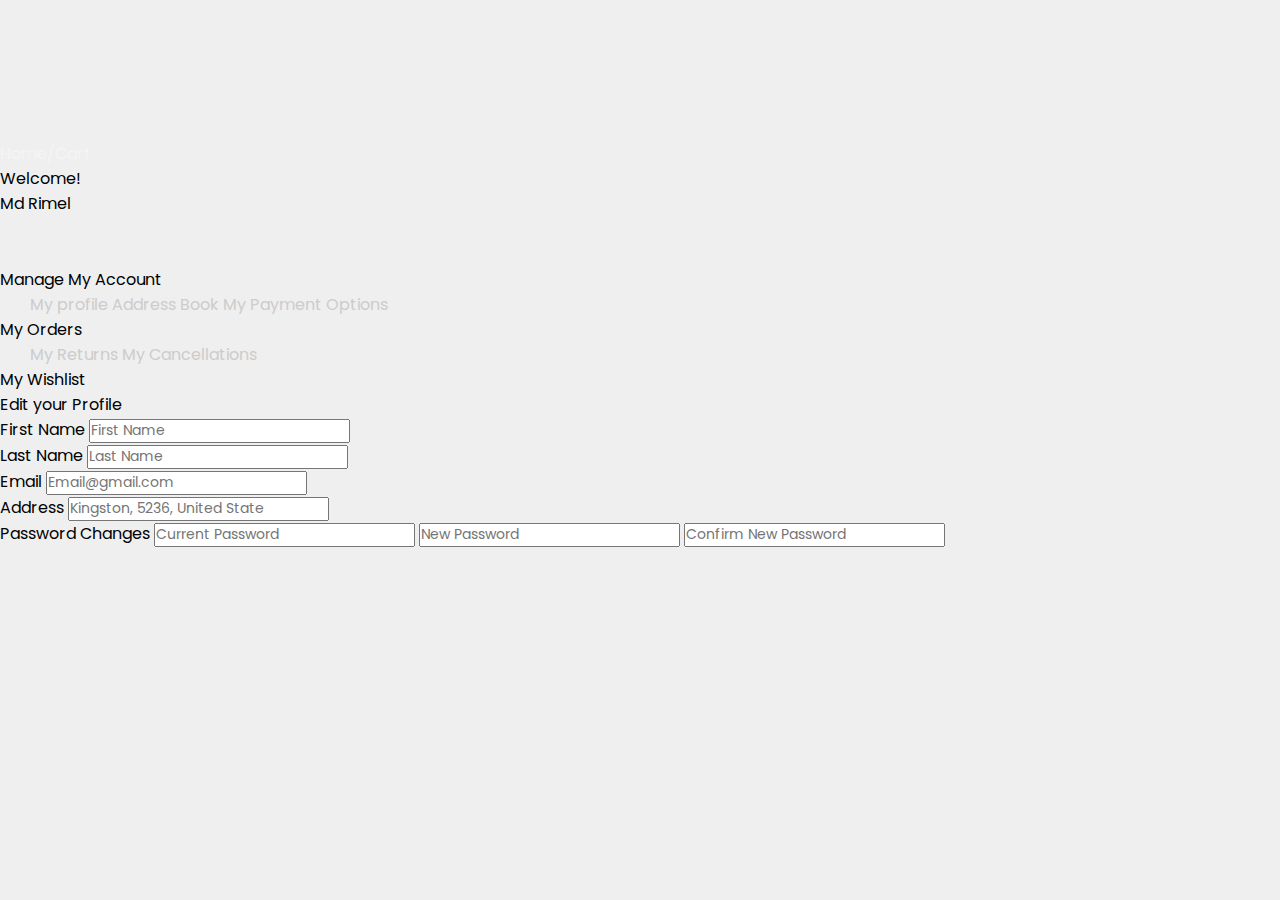
<file: cartEdit.html>
<!DOCTYPE html>
<html lang="en">

<head>
    <meta charset="UTF-8">
    <meta name="viewport" content="width=device-width, initial-scale=1.0">
    <title>Cart</title>
    <link rel="shortcut icon" href="./assets/images/logo/favicon.png" type="image/x-icon">
    <link href="https://cdn.jsdelivr.net/npm/bootstrap@5.3.2/dist/css/bootstrap.min.css" rel="stylesheet"
        integrity="sha384-T3c6CoIi6uLrA9TneNEoa7RxnatzjcDSCmG1MXxSR1GAsXEV/Dwwykc2MPK8M2HN" crossorigin="anonymous">
    <link href="https://fonts.googleapis.com/css2?family=Poppins:wght@300;400;500;600&display=swap" rel="stylesheet">
    <link rel="stylesheet" href="./assets/css/main.css">
</head>

<body>
    <!-- Navbar begining -->
    <header class="header-top  bg-dark fixed-top">
    </header>
    <!-- Navbar ending -->
    <!-- Content start -->
    <div class="container">
        <div class="cartTopSection d-flex justify-content-between">
            <div class="pathLinks m-4">
                <a href="./header.html" class="arrivingPage">Home</a><span><a href="./cart.html"
                        class="currentPage"><span class="pageSlash">/</span>Cart</a></span>
            </div>
            <div class="loginedUser d-flex gap-1">
                <p>Welcome!</p>
                <span class="loginedUserName">Md Rimel</span>
            </div>
        </div>
        <div class="row d-flex ">
            <div class="controlSection col-xl-4 col-md-12 col-sm-12 mx-sm-auto mx-md-auto">
                <div class="controlledSectionCart m-4 ">
                    <div class="manageAccount d-flex flex-column ">
                        <p class="labelForControlled">Manage My Account</p>
                        <div class="linksForControlled">
                            <a href="#" class="linksControlled managedAccountLinks">My profile</a>
                            <a href="#" class="linksControlled managedAccountLinks">Address Book</a>
                            <a href="#" class="linksControlled managedAccountLinks">My Payment Options</a>
                        </div>
                    </div>
                    <div class="myOrders d-flex flex-column  my-4">
                        <p class="labelForControlled">My Orders</p>
                        <div class="linksForControlled">
                            <a href="#" class="linksControlled myOrdersLinks">My Returns</a>
                            <a href="#" class="linksControlled myOrdersLinks">My Cancellations</a>
                        </div>
                    </div>
                    <div class="myWishList">
                        <p class="labelForControlled">My Wishlist</p>
                    </div>
                </div>
            </div>
            <div class="col-xl-8 col-md-12 col-sm-10 mx-sm-auto mt-5 mx-auto mb-5">
                <div class="editingInput">
                    <div class="editingTitle">
                        <p class="text-danger">Edit your Profile</p>
                    </div>
                    <div class="firstAndLastname d-flex  gap-5 my-4">
                        <div class="firstNameInput d-flex flex-column">
                            <label for="firstName">First Name</label>
                            <input type="text" class="labelForInput inputCart" id="firstName" placeholder="First Name">
                        </div>
                        <div class="lastNameInput d-flex flex-column">
                            <label for="lastName">Last Name</label>
                            <input type="text" class="labelForInput inputCart" id="lastName" placeholder="Last Name">
                        </div>


                    </div>
                    <div class="emailAndAdress d-flex  gap-5">
                        <div class="emailInput d-flex flex-column">
                            <label for="email">Email</label>
                            <input type="text" class="labelForInput inputCart" id="email" placeholder="Email@gmail.com">
                        </div>
                        <div class="addressInput d-flex flex-column">
                            <label for="address">Address</label>
                            <input type="text" class="labelForInput inputCart" id="adrress"
                                placeholder="Kingston, 5236, United State">
                        </div>
                    </div>
                    <div class="passwordChanges d-flex flex-column gap-3 my-3">
                        <label for="currentPassword">Password Changes</label>
                        <input type="text" placeholder="Current Password"
                            class="labelForInput passwordInput currentPassword" id="currentPassword">
                        <input type="text" placeholder="New Password" class="labelForInput passwordInput  newPassword">
                        <input type="text" placeholder="Confirm New Password"
                            class="labelForInput passwordInput  confirmPassword">
                    </div>
                </div>
            </div>
        </div>


    </div>
    <!-- Content end -->

    <!-- Footer start -->
    <footer class="footerContainer bg-dark py-5">
    </footer>
    <!-- Footer end -->
    <script type="module" src="./assets/js/main.js"></script>
</body>

</html>
</file>
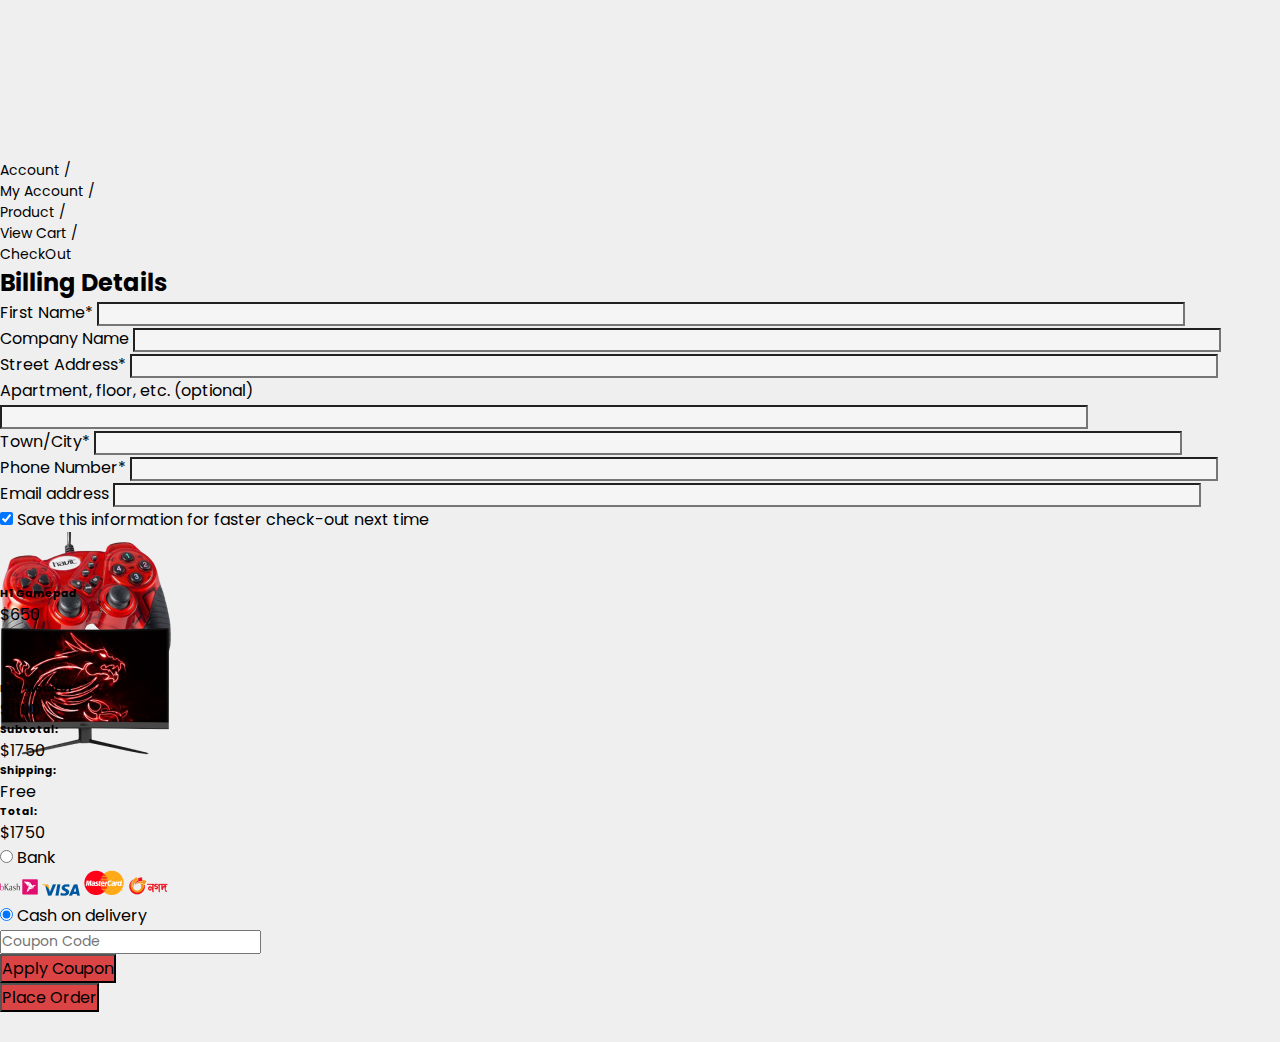
<file: checkOut.html>
<!doctype html>
<html lang="en">
<!-- test -->

<head>
    <meta charset="utf-8">
    <meta name="viewport" content="width=device-width, initial-scale=1">
    <title>Exclusive</title>
    <link rel="shortcut icon" href="./assets/images/logo/favicon.png" type="image/x-icon">
    <link href="https://cdn.jsdelivr.net/npm/bootstrap@5.3.2/dist/css/bootstrap.min.css" rel="stylesheet"
        integrity="sha384-T3c6CoIi6uLrA9TneNEoa7RxnatzjcDSCmG1MXxSR1GAsXEV/Dwwykc2MPK8M2HN" crossorigin="anonymous">
    <link href="https://fonts.googleapis.com/css2?family=Poppins:wght@300;400;500;600&display=swap" rel="stylesheet">
    <link rel="stylesheet" href="./assets/css/main.css">
</head>

<body>
    <header class="header-top  bg-dark fixed-top">
        <!-- content forom navbar.js -->
    </header>
    <section id="hero-section" class="position-relative">
        <section class="ProductsSection container m-top-10">
            <div class="d-flex">
                <p class="text-secondary me-1 fs-14">Account /</p>
                <p class="text-secondary me-1 fs-14">My Account /</p>
                <p class="text-secondary me-1 fs-14">Product /</p>
                <p class="text-secondary me-1 fs-14 arrivingPage">View Cart /</p>
                <p class="text-dark me-1 fs-14 currentPage">CheckOut</p>
            </div>
            <h2 class="my-3">Billing Details</h2>
            <div class="row my-5">
                <div class="col-xl-6 col-md-6 col-sm-12">
                    <div class="mb-3">
                        <label for="exampleFormControlInput1" class="text-secondary form-label">First Name<span
                                class="text-danger">*</span></label>
                        <input type="text" class="form-control w-full width-75 bg-solid-secondary"
                            id="exampleFormControlInput1">
                    </div>
                    <div class="mb-3">
                        <label for="exampleFormControlInput1" class="text-secondary form-label">Company Name</label>
                        <input type="text" class="form-control w-full bg-solid-secondary" id="exampleFormControlInput1">
                    </div>
                    <div class="mb-3">
                        <label for="exampleFormControlInput1" class="text-secondary form-label">Street Address<span
                                class="text-danger">*</span></label>
                        <input type="text" class="form-control w-full bg-solid-secondary" id="exampleFormControlInput1">
                    </div>
                    <div class="mb-3">
                        <label for="exampleFormControlInput1" class="text-secondary form-label">Apartment, floor, etc.
                            (optional)</label>
                        <input type="text" class="form-control w-full bg-solid-secondary" id="exampleFormControlInput1">
                    </div>
                    <div class="mb-3">
                        <label for="exampleFormControlInput1" class="text-secondary form-label">Town/City<span
                                class="text-danger">*</span></label>
                        <input type="text" class="form-control w-full bg-solid-secondary" id="exampleFormControlInput1">
                    </div>
                    <div class="mb-3">
                        <label for="exampleFormControlInput1" class="text-secondary form-label">Phone Number<span
                                class="text-danger">*</span></label>
                        <input type="number" class="form-control w-full bg-solid-secondary"
                            id="exampleFormControlInput1">
                    </div>
                    <div class="mb-3">
                        <label for="exampleFormControlInput1" class="text-secondary form-label">Email address</label>
                        <input type="email" class="form-control w-full bg-solid-secondary"
                            id="exampleFormControlInput1">
                    </div>
                    <div class="form-check form-check-inline">
                        <input class="form-check-input" checked type="checkbox" id="inlineCheckbox1" value="option1">
                        <label class="form-check-label" for="inlineCheckbox1">Save this information for faster check-out
                            next time</label>
                    </div>
                </div>
                <div class="col-xl-5 col-md-6 col-sm-12 mtop-5">
                    <div class="p-end">
                        <div class="d-flex ">
                            <div class="box-btn-l">
                                <img class=" img-fluid" src="./assets/images/products/joystick.png" alt="" srcset="">
                            </div>
                            <div class="d-flex justify-content-between w-100 ms-3">
                                <h6>H1 Gamepad</h6>
                                <span>$650</span>
                            </div>
                        </div>
                        <div class="d-flex my-2">
                            <div class="box-btn-l">
                                <img class=" img-fluid" src="./assets/images/products/tv.png" alt="" srcset="">
                            </div>
                            <div class="d-flex justify-content-between w-100 ms-3">
                                <h6>LCD Monitor</h6>
                                <span>$1100</span>
                            </div>
                        </div>
                        <div class="d-flex justify-content-between w-100 border-bottom my-3">
                            <h6>Subtotal:</h6>
                            <span>$1750</span>
                        </div>
                        <div class="d-flex justify-content-between w-100 border-bottom my-3">
                            <h6>Shipping:</h6>
                            <span>Free</span>
                        </div>
                        <div class="d-flex justify-content-between w-100">
                            <h6>Total:</h6>
                            <span>$1750</span>
                        </div>
                        <div class="my-3">
                            <div class="d-flex justify-content-between">
                                <div class="form-check">
                                    <input class="form-check-input bg-image " type="radio" name="flexRadioDefault"
                                        id="flexRadioDefault1">
                                    <label class="form-check-label" for="flexRadioDefault1">
                                        Bank
                                    </label>
                                </div>
                                <div class="payment-methods">
                                    <img src="./assets/images/logo/bkash.png" alt="">
                                    <img src="./assets/images/logo/visa.png" alt="">
                                    <img src="./assets/images/logo/mastercard.png" alt="">
                                    <img src="./assets/images/logo/nagad.png" alt="">
                                </div>
                            </div>
                            <div class="form-check my-4">
                                <input class="form-check-input bg-image " type="radio" name="flexRadioDefault"
                                    id="flexRadioDefault2" checked>
                                <label class="form-check-label" for="flexRadioDefault2">
                                    Cash on delivery
                                </label>
                            </div>
                        </div>

                    </div>
                    <div class="d-flex justify-content-between">
                        <div class="input-group input-group-lg w-50 ">
                            <input type="text" class="form-control input-coupon" placeholder="Coupon Code"
                                aria-describedby="inputGroup-sizing-lg">
                        </div>
                        <button type="button" class="btn bg-light-orange btn-lg text-white fs-16 me-3">Apply
                            Coupon</button>
                    </div>
                    <button type="button" class="btn bg-light-orange btn-lg text-white fs-16 mt-4 ">Place Order</button>
                </div>
            </div>
            </div>

        </section>
        <div class="card position-absolute loader-card rounded d-none">

        </div>
    </section>
    <footer class="footerContainer bg-dark ">


    </footer>

    <!-- Footer end -->
    <script src="https://cdn.jsdelivr.net/npm/bootstrap@5.3.2/dist/js/bootstrap.bundle.min.js"
        integrity="sha384-C6RzsynM9kWDrMNeT87bh95OGNyZPhcTNXj1NW7RuBCsyN/o0jlpcV8Qyq46cDfL"
        crossorigin="anonymous"></script>
    <script type="module" src="./assets/js/main.js"></script>


</body>

</html>
</file>
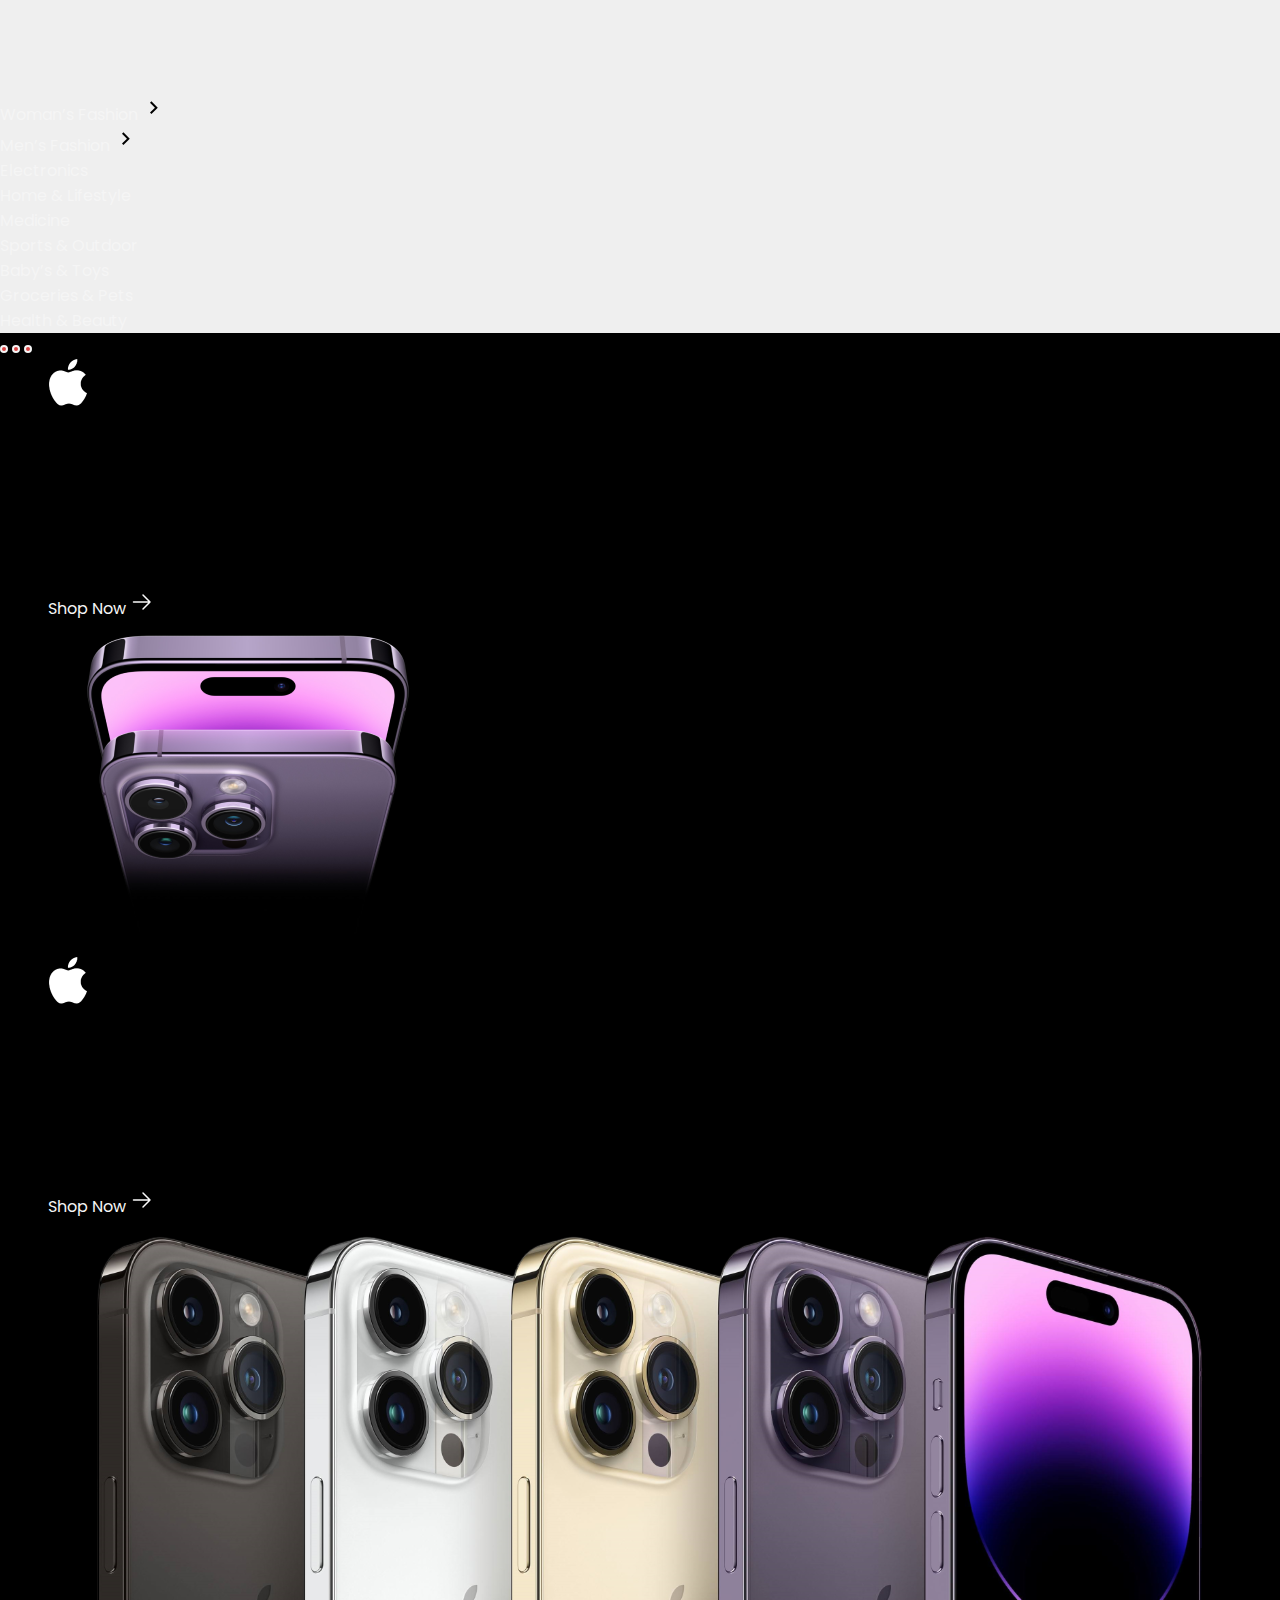
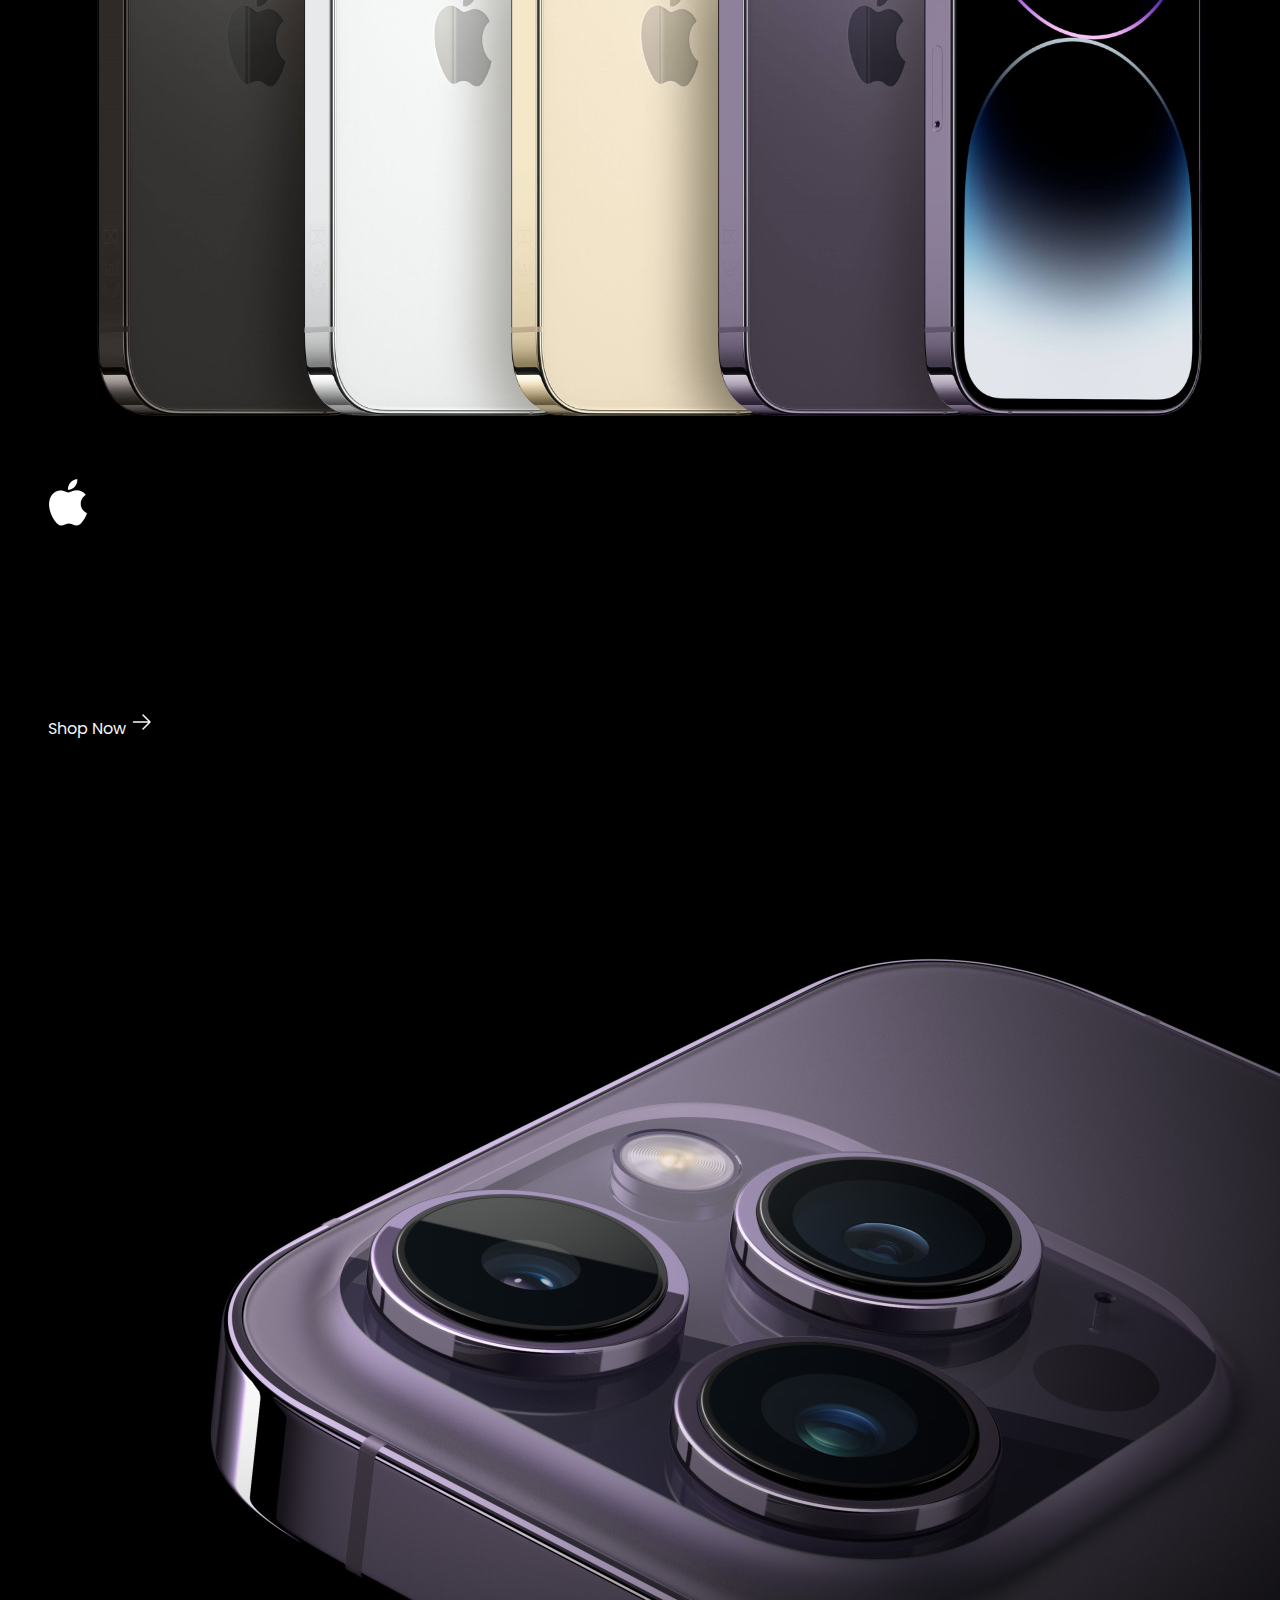
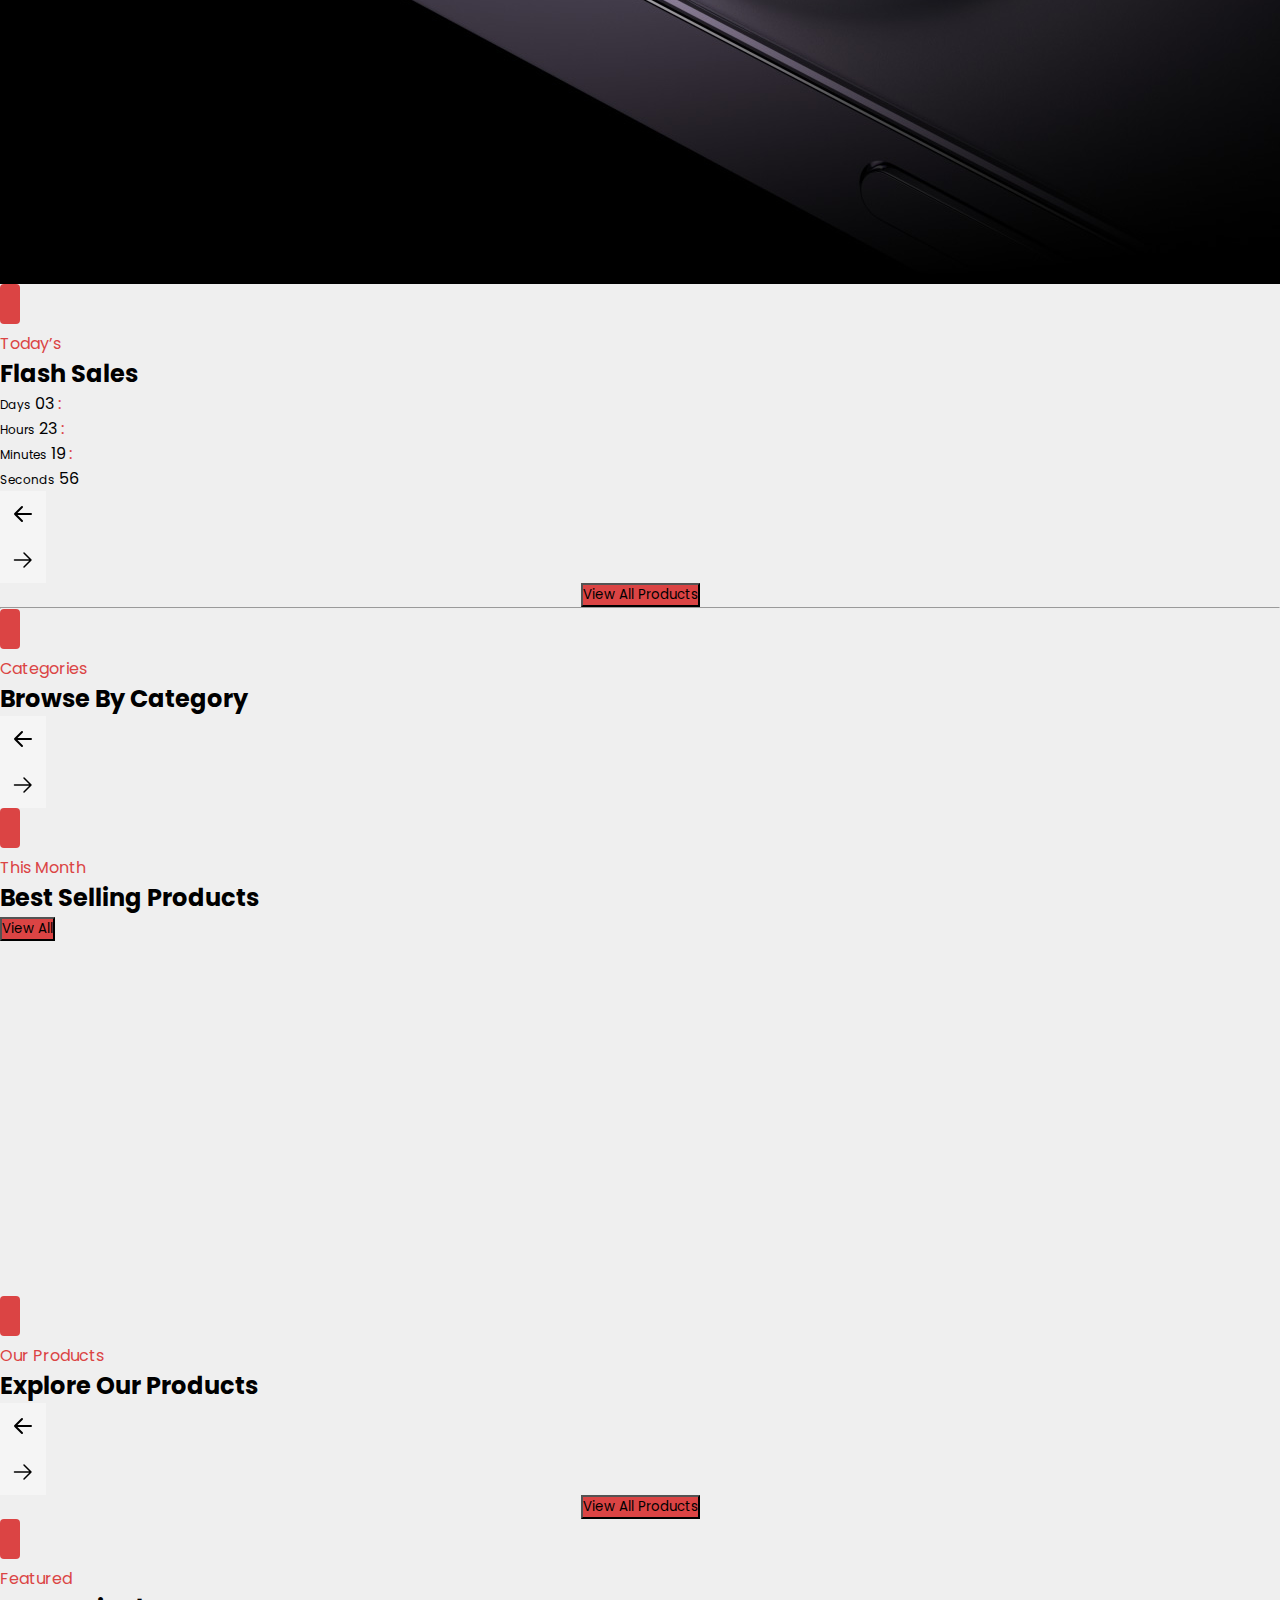
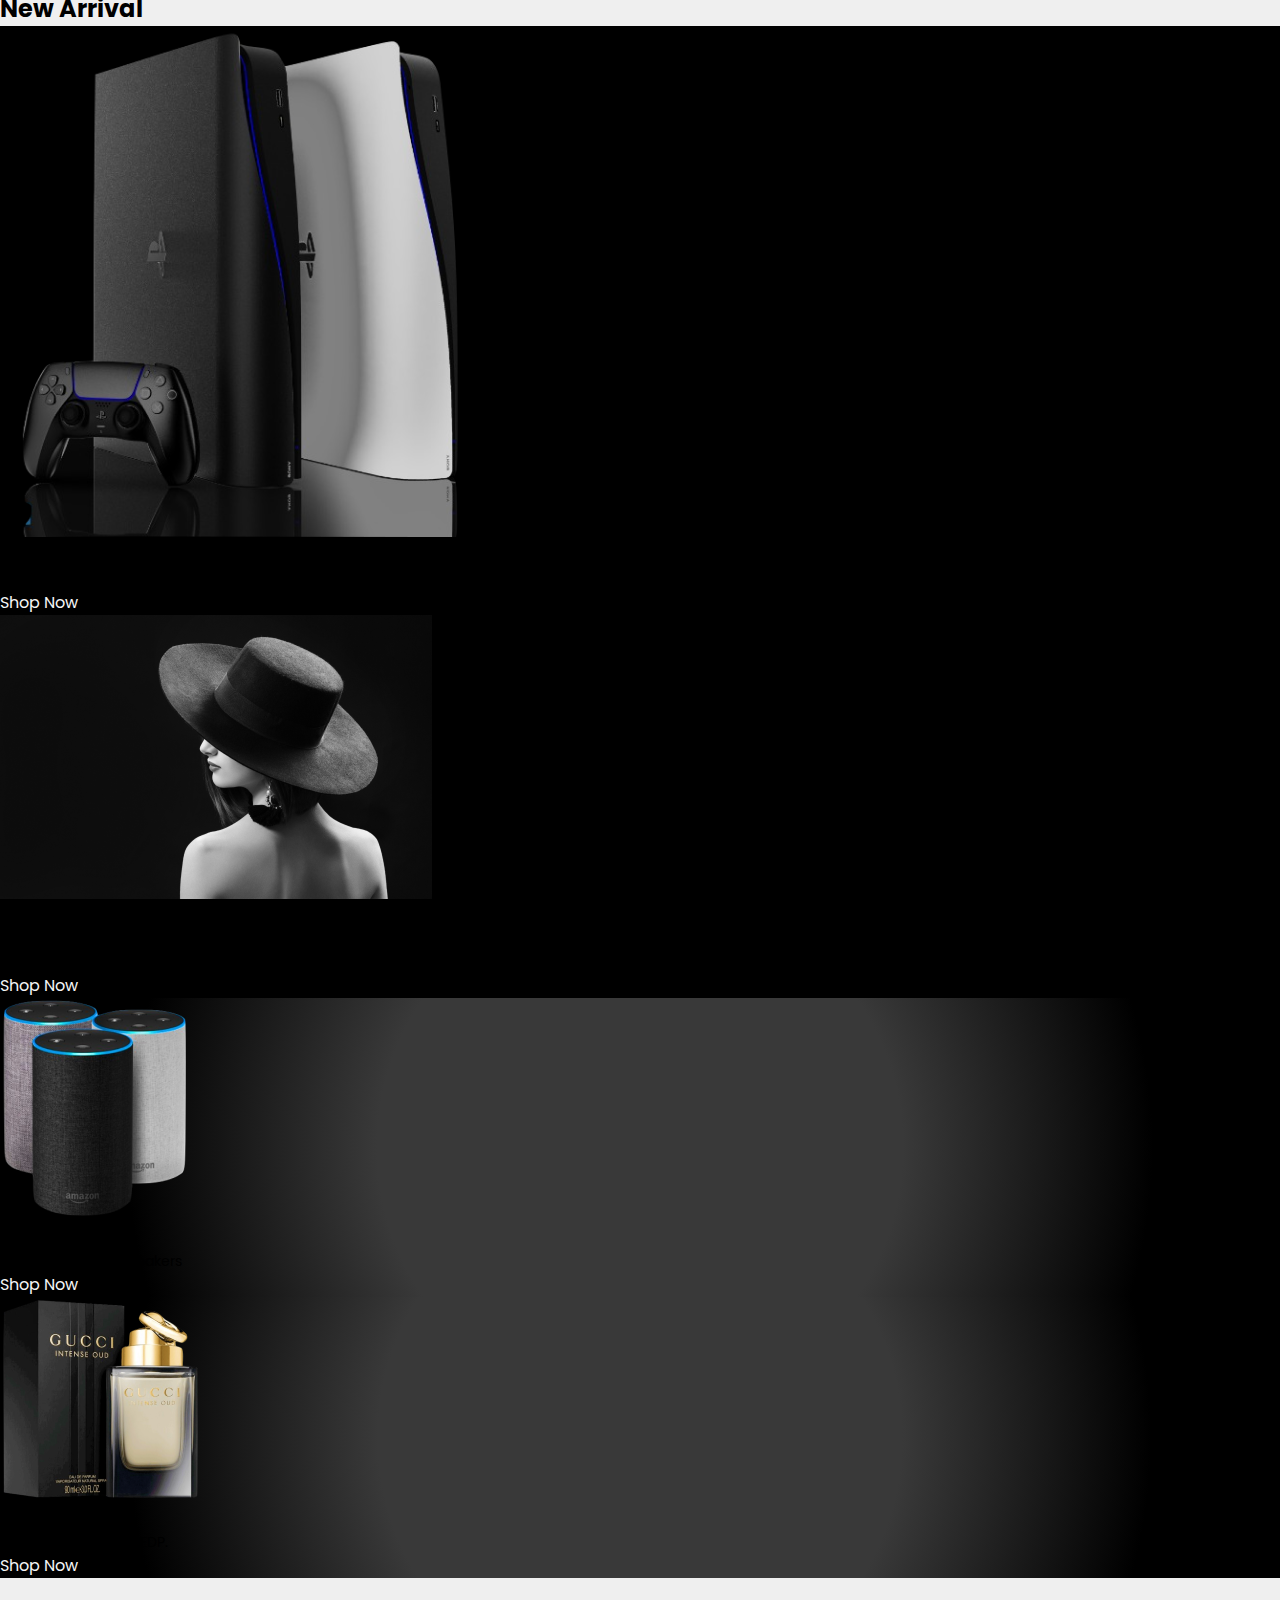
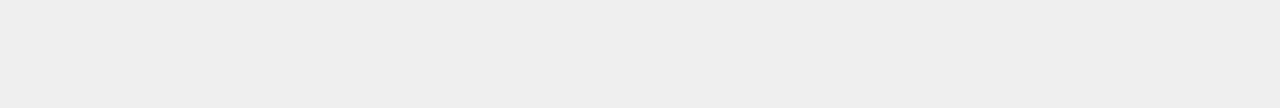
<file: header.html>
<!doctype html>
<html lang="en">
<!-- test2 -->

<head>
    <meta charset="utf-8">
    <meta name="viewport" content="width=device-width, initial-scale=1">
    <title>Exclusive</title>
    <link rel="shortcut icon" href="./assets/images/logo/favicon.png" type="image/x-icon">
    <link href="https://cdn.jsdelivr.net/npm/bootstrap@5.3.2/dist/css/bootstrap.min.css" rel="stylesheet"
        integrity="sha384-T3c6CoIi6uLrA9TneNEoa7RxnatzjcDSCmG1MXxSR1GAsXEV/Dwwykc2MPK8M2HN" crossorigin="anonymous">
    <link href="https://fonts.googleapis.com/css2?family=Poppins:wght@300;400;500;600&display=swap" rel="stylesheet">
    <link rel="stylesheet" href="https://cdnjs.cloudflare.com/ajax/libs/font-awesome/6.5.0/css/all.min.css">
    <link rel="stylesheet" href="./assets/css/main.css">
</head>

<body>

    <header class="header-top  bg-dark fixed-top">

    </header>

    <!-- main -->
    <section class="position-relative">
        <main class="main-container">
            <div class="container">
                <div class="row">
                    <!-- left main col -->
                    <div class=" col-sm-12 col-md-12 col-lg-3 border-end ">
                        <!-- left list -->
                        <ul class="list-group left-navbar">
                            <li class="list-group-item border-0 ">
                                <a class="d-flex justify-content-between link-underline-light text-dark"
                                    href="#">Woman’s
                                    Fashion
                                    <img class="left-navbar-icons" src="assets/images/svg/arrowRight.svg" alt="">
                                </a>
                            </li>
                            <li class="list-group-item border-0 ">
                                <a class="d-flex justify-content-between link-underline-light text-dark" href="#">Men’s
                                    Fashion
                                    <img class="left-navbar-icons" src="assets/images/svg/arrowRight.svg" alt="">
                                </a>
                            </li>
                            <li class="list-group-item border-0 ">
                                <a class="link-underline-light text-dark" href="#">Electronics

                                </a>
                            </li>
                            <li class="list-group-item border-0 ">
                                <a class="link-underline-light text-dark" href="#">Home & Lifestyle

                                </a>
                            </li>
                            <li class="list-group-item border-0 ">
                                <a class="link-underline-light text-dark" href="#">Medicine

                                </a>
                            </li>
                            <li class="list-group-item border-0 ">
                                <a class="link-underline-light text-dark" href="#">Sports & Outdoor

                                </a>
                            </li>
                            <li class="list-group-item border-0 ">
                                <a class="link-underline-light text-dark" href="#">Baby’s & Toys

                                </a>
                            </li>
                            <li class="list-group-item border-0 ">
                                <a class="link-underline-light text-dark" href="#">Groceries & Pets

                                </a>
                            </li>
                            <li class="list-group-item border-0 ">
                                <a class="link-underline-light text-dark" href="#">Health & Beauty

                                </a>
                            </li>
                        </ul>
                    </div>
                    <!-- right-col -->
                    <div class="mt-3 col-sm-12 col-md-12 col-lg-9 bgBlack">
                        <div id="carouselIndicators" class="carousel slide " data-bs-ride="carousel">
                            <!-- carousel indicators -->
                            <div class="carousel-indicators home-carousel-indicators">
                                <button class="icon-carousel bg-light-orange " type="button"
                                    data-bs-target="#carouselIndicators" data-bs-slide-to="0" aria-current="true"
                                    aria-label="Slide 1">
                                </button>
                                <button class="icon-carousel bg-light-orange " type="button"
                                    data-bs-target="#carouselIndicators" data-bs-slide-to="1" aria-label="Slide 2">
                                </button>
                                <button type="button" data-bs-target="#carouselIndicators" data-bs-slide-to="2"
                                    aria-label="Slide 3" class="active bg-light-orange icon-carousel"></button>
                            </div>
                            <!-- carousel content -->

                            <div class="carousel-inner">
                                <!-- slide 1 -->
                                <div class="carousel-item active">
                                    <div class="row">
                                        <div class="col-6   text-white d-flex flex-column  ">
                                            <div class="m-left-2 mt-5 carousel-content d-flex align-items-center">
                                                <img src="assets/images/logo/Apple_logo 1.png" alt="img" class="">
                                                <span class="ms-4 ">iPhone 14 Series</span>
                                            </div>
                                            <h1 class="m-left-2 carousel-text ">Up to 10% <br> off Voucher</h1>
                                            <span class="m-left-2 mt-3  carousel-link d-flex">
                                                <a class="link-underline-light text-white" href="singUp.html">Shop
                                                    Now</a>
                                                <img class="ms-1" src="assets/images/svg/icons arrow-carousel.svg"
                                                    alt="">
                                            </span>
                                        </div>
                                        <div class="col-6 mt-5"><img src="assets/images/products/slide-1.png"
                                                class="d-block w-100" alt="...">
                                        </div>
                                    </div>

                                </div>
                                <!-- slide 2 -->
                                <div class="carousel-item">
                                    <div class="row">
                                        <div class="col-6   text-white d-flex flex-column  ">
                                            <div class="m-left-2 mt-5 carousel-content d-flex align-items-center">
                                                <img src="assets/images/logo/Apple_logo 1.png" alt="img" class="">
                                                <span class=" ms-4">iPhone 14 Series</span>
                                            </div>
                                            <h1 class="m-left-2 carousel-text ">Up to 10% <br> off Voucher</h1>
                                            <span class="m-left-2 mt-3  carousel-link d-flex">
                                                <a class="link-underline-light text-white" href="singUp.html">Shop
                                                    Now</a>
                                                <img class="ms-1" src="assets/images/svg/icons arrow-carousel.svg"
                                                    alt="">
                                            </span>
                                        </div>
                                        <div class="col-6 mt-5"><img src="assets/images/products/slide2.png"
                                                class="d-block w-100" alt="...">
                                        </div>
                                    </div>

                                </div>
                                <!-- slide 3 -->
                                <div class="carousel-item">
                                    <div class="row">
                                        <div class="col-6   text-white d-flex flex-column  ">
                                            <div class="m-left-2 mt-5 carousel-content d-flex  align-items-center">
                                                <img src="assets/images/logo/Apple_logo 1.png" alt="img" class="">
                                                <span class="ms-4 ">iPhone 14 Series</span>
                                            </div>
                                            <h1 class="m-left-2 carousel-text ">Up to 10% <br> off Voucher</h1>
                                            <span class="m-left-2 mt-3  carousel-link d-flex">
                                                <a class="link-underline-light text-white" href="singUp.html">Shop
                                                    Now</a>
                                                <img class="ms-1" src="assets/images/svg/icons arrow-carousel.svg"
                                                    alt="">
                                            </span>
                                        </div>
                                        <div class="col-6 m-top-5"><img src="assets/images/products/slide-3.png"
                                                class="d-block w-100" alt="...">
                                        </div>
                                    </div>

                                </div>
                            </div>


                        </div>
                    </div>
                </div>
            </div>
        </main>
        <!-- section middle-top -->
        <section class="middle-section container mt-5">
            <div class="d-flex mb-3">
                <img src="assets/images/svg/Rectangle 18.svg" alt="">
                <p class="text-light-orange fw-bold mt-4 ms-3">Today’s</p>
            </div>
            <div class="d-flex">
                <h2 class="fs-1 me-1 f-size-sm">Flash Sales</h2>

                <!-- timer -->
                <div class="d-flex ms-5 div-timer-section">
                    <div class="d-flex flex-column">
                        <span class="fs-12 fw-semibold f-size-xsm">Days</span>
                        <span class=" d-flex align-items-center justify-content-center">
                            <span id="" class="days fs-2 fw-bolder f-size-sm">03</span>
                            <span class="text-light-orange fw-bold fs-3 mx-3 f-size-sm">:</span>
                        </span>
                    </div>
                    <div class="d-flex flex-column">
                        <span class="fs-12 fw-semibold f-size-xsm">Hours</span>
                        <span class=" d-flex align-items-center justify-content-center">
                            <span id="" class="hours fs-2 fw-bolder f-size-sm">23</span>
                            <span class="text-light-orange fw-bold fs-3 mx-3 f-size-sm">:</span>
                        </span>
                    </div>
                    <div class="d-flex flex-column">
                        <span class="fs-12 fw-semibold me-1 f-size-xsm">Minutes</span>
                        <span class=" d-flex align-items-center justify-content-center">
                            <span id="" class="minutes fs-2 fw-bolder f-size-sm">19</span>
                            <span class="text-light-orange fw-bold fs-3 mx-3 f-size-sm">:</span>
                        </span>
                    </div>
                    <div class="d-flex flex-column ">

                        <span class="fs-12 fw-semibold f-size-xsm">Seconds</span>
                        <span id="" class="seconds fs-2 fw-bolder f-size-sm">56</span>

                    </div>
                </div>
                <div class="middleSec-icons d-md-none d-sm-none d-xl-flex ms-auto">
                    <div id="leftBtnArrow" class="rounded-circle crusor-p bg-solid-secondary d-flex-container">
                        <img src="assets/images/svg/icons_arrow-left.svg" alt="">
                    </div>
                    <div id="rightBtnArrow" class="rounded-circle crusor-p bg-solid-secondary d-flex-container ms-2">
                        <img src="assets/images/svg/icons arrow-right.svg" alt="">
                    </div>
                </div>
            </div>
        </section>
        <!-- section middle-products -->
        <section id="middleSection-products"
            class="products-section d-flex   mt-5 crusor-p container-lg flex-wrap flex-sm-wrap flex-md-wrap flex-xl-nowrap">
            <!-- products from js -->
        </section>
        <div class=" d-flex-container my-5">
            <button class="btn bg-light-orange text-white px-5" type="button">View All Products</button>
        </div>
        <hr class="container">
        <section class="categories container mt-5 ">
            <div class=" d-flex mb-3">
                <img src="assets/images/svg/Rectangle 18.svg" alt="">
                <p class="text-light-orange fw-bold mt-4 ms-3">Categories</p>
            </div>
            <div class="d-flex">

                <h2 class="fs-1 me-1 f-size-sm">Browse By Category</h2>
                <div class="middleSec-icons d-md-none d-sm-none d-xl-flex ms-auto">
                    <div class="rounded-circle crusor-p bg-solid-secondary d-flex-container">
                        <img src="assets/images/svg/icons_arrow-left.svg" alt="">
                    </div>
                    <div class="rounded-circle crusor-p bg-solid-secondary d-flex-container ms-2">
                        <img src="assets/images/svg/icons arrow-right.svg" alt="">
                    </div>
                </div>
            </div>
            <div
                class="category d-flex justify-content-md-around justify-content-lg-between justify-content-between crusor-p row">

                <!-- category boxes from displayProduct JS -->
            </div>
        </section>
        <section class="bestProductsSection container mt-5">
            <div class="d-flex mb-3">
                <img src="assets/images/svg/Rectangle 18.svg" alt="">
                <p class="text-light-orange fw-bold mt-4 ms-3">This Month</p>
            </div>
            <div class="d-flex justify-content-between">
                <h2 class="fs-1 me-1 f-size-sm">Best Selling Products</h2>
                <div class="">
                    <button class="btn btn-sm bg-light-orange text-white px-4 py-2" type="button">View All</button>
                </div>
            </div>
        </section>
        <section id="bestProducts"
            class="products-section d-flex   mt-5 crusor-p container-lg flex-wrap flex-sm-wrap flex-md-wrap flex-xl-nowrap">
            <!-- products from js -->
        </section>

        <!-- poster section -->
        <section class="container poster ">
            <div class=" overflow-x-auto overflow-x-hidden inner-poster my-5">
                <!-- poster section  codes JS -->

            </div>

            </div>

        </section>
        <section class="exploreProductsSection container mt-5">
            <div class="d-flex mb-3">
                <img src="assets/images/svg/Rectangle 18.svg" alt="">
                <p class="text-light-orange fw-bold mt-4 ms-3">Our Products</p>
            </div>
            <div class="d-flex justify-content-between">
                <h2 class="fs-1 me-1 f-size-sm">Explore Our Products</h2>
                <div class="middleSec-icons d-md-none d-sm-none d-xl-flex ms-auto">
                    <div class="rounded-circle crusor-p bg-solid-secondary d-flex-container">
                        <img src="assets/images/svg/icons_arrow-left.svg" alt="">
                    </div>
                    <div class="rounded-circle crusor-p bg-solid-secondary d-flex-container ms-2">
                        <img src="assets/images/svg/icons arrow-right.svg" alt="">
                    </div>
                </div>
            </div>
        </section>
        <section id="exploreProductsSec"
            class="products-section d-flex   mt-5 crusor-p container-lg flex-wrap flex-sm-wrap flex-md-wrap flex-xl-wrap">
            <!-- products from js -->
        </section>
        <div class=" d-flex-container my-4">
            <button class="btn bg-light-orange text-white px-4" type="button">View All Products</button>
        </div>
        <section class="exploreProductsSection container mt-5">
            <div class="d-flex mb-3">
                <img src="assets/images/svg/Rectangle 18.svg" alt="">
                <p class="text-light-orange fw-bold mt-4 ms-3">Featured</p>
            </div>
            <div class="d-flex">
                <h2 class="fs-2 me-1 f-size-sm fw-bold">New Arrival</h2>
            </div>
        </section>
        <section class="newArrival  container">
            <div class="row ">
                <div class="col-lg-6 bgBlack position-relative me-3 mt-1">
                    <img class="img-fluid mt-4" src="./assets/images/products/ps5-playstation.png" alt="">
                    <div class="text-block position-absolute text-white">
                        <h4>PlayStation 5</h4>
                        <p class="fs-14">Black and White version of the PS5 coming out on sale.</p>
                        <a href="singUp.html" class="text-white">Shop Now</a>
                    </div>
                </div>

                <div class="col-lg-5 p-0 mt-1">
                    <div class="bgBlack position-relative"><img class="img-fluid w-100 ms-2"
                            src="./assets/images/products/attractive-woman-wearing-hat.png" alt="">
                        <div class="text-block-right position-absolute text-white">
                            <h4>Women’s Collections</h4>
                            <p class="fs-14">Featured woman collections that <br> give you another vibe.</p>
                            <a href="" class="text-white">Shop Now</a>
                        </div>
                    </div>
                    <div class="d-flex justify-content-between mt-3">
                        <div class="poster-img p-2 position-relative col-md-6"><img class="img-fluid"
                                src="./assets/images/products/amazon-echo.png" alt="">
                            <div class="text-block-right position-absolute text-white">
                                <h4>Speakers</h4>
                                <p class="fs-14">Amazon wireless speakers</p>
                                <a href="singUp.html" class="text-white">Shop Now</a>
                            </div>
                        </div>
                        <div class="poster-img p-2 ms-2 position-relative col-md-6"><img class="img-fluid"
                                src="./assets/images/products/parfume.png" alt="">
                            <div class="text-block-right position-absolute text-white">
                                <h4>Perfume</h4>
                                <p class="fs-14">GUCCI INTENSE OUD EDP.</p>
                                <a href="singUp.html" class="text-white">Shop Now</a>
                            </div>
                        </div>
                    </div>
                    </fiv>
                </div>
        </section>

        <section class="services">
            <div class="container">
                <div id="servicesContainer" class="row text-center">

                </div>
            </div>
        </section>
        <div class="card position-absolute loader-card rounded d-none">

        </div>
    </section>
    <!-- Footer start -->
    <footer class="footerContainer bg-dark py-5">


    </footer>

    <!-- Footer end -->
    <script src="https://cdn.jsdelivr.net/npm/bootstrap@5.3.2/dist/js/bootstrap.bundle.min.js"
        integrity="sha384-C6RzsynM9kWDrMNeT87bh95OGNyZPhcTNXj1NW7RuBCsyN/o0jlpcV8Qyq46cDfL"
        crossorigin="anonymous"></script>
    <script type="module" src="assets/js/main.js"></script>
</body>

</html>
</file>
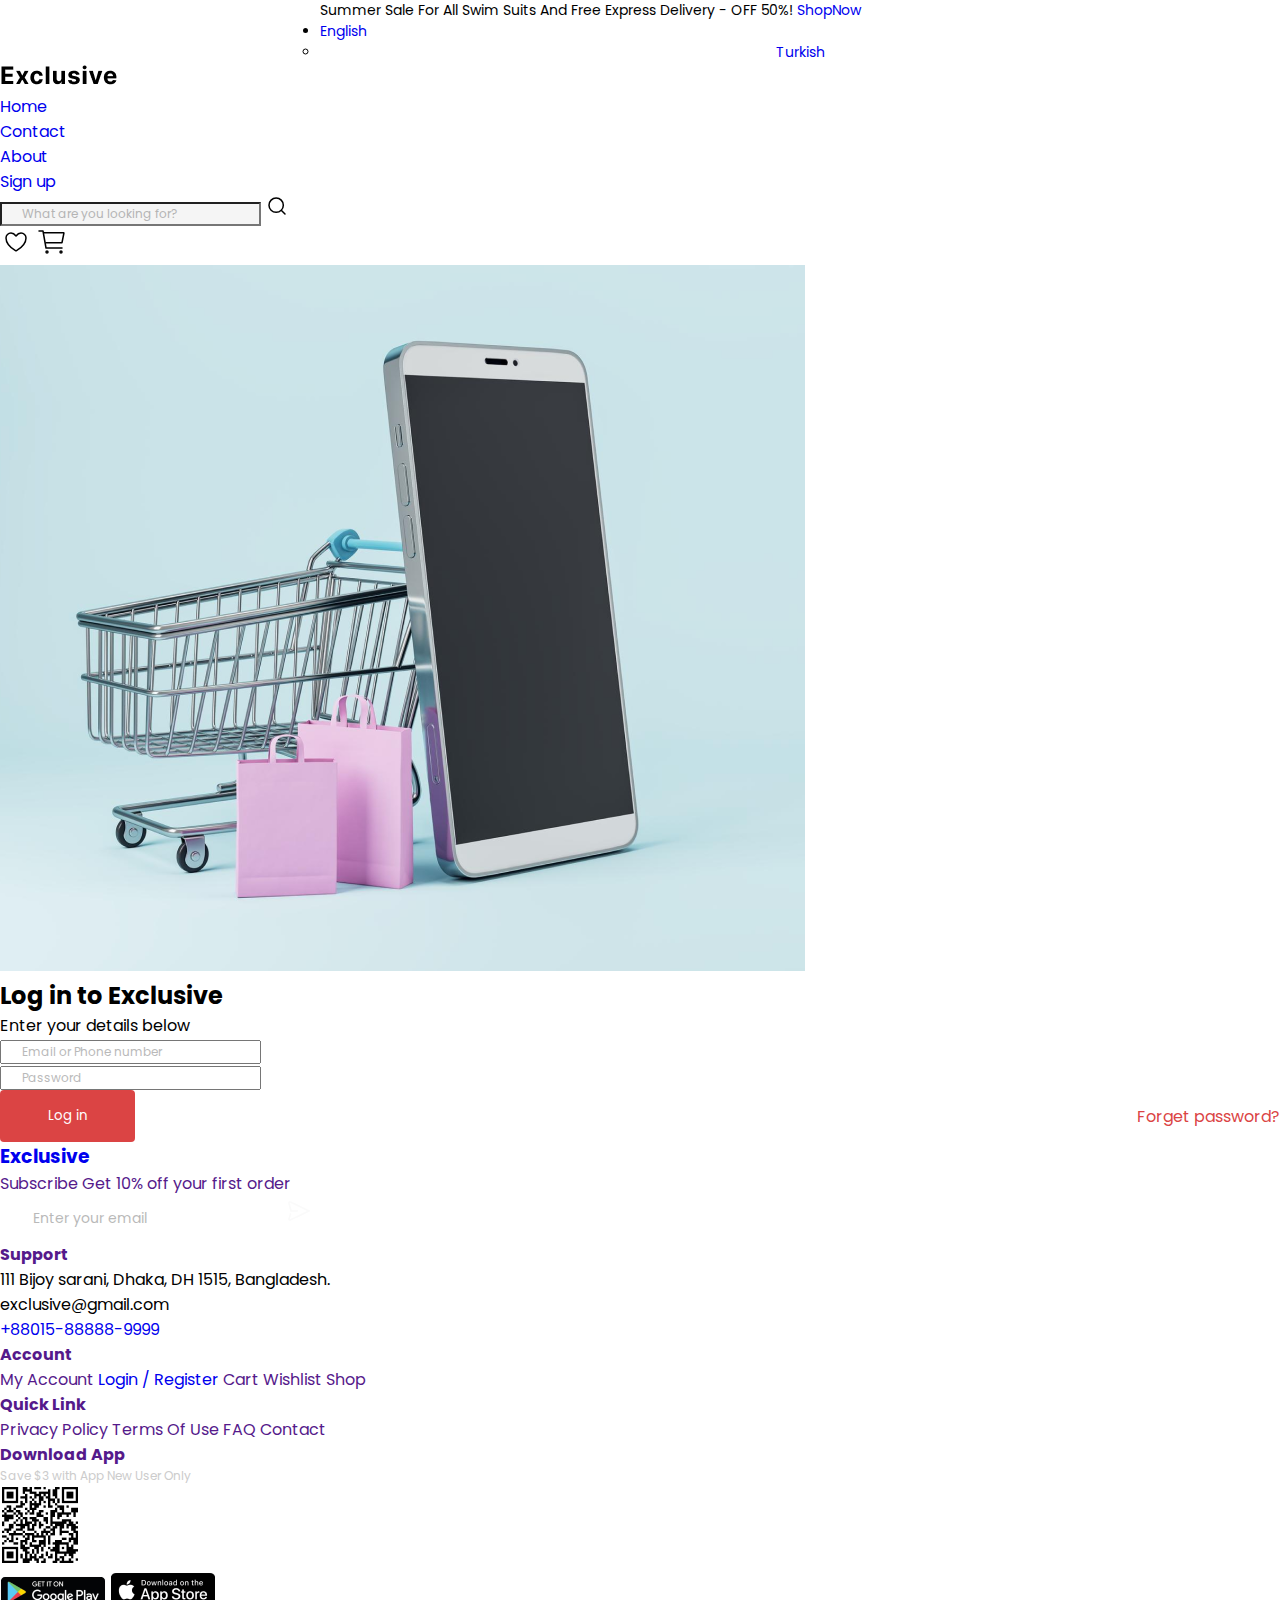
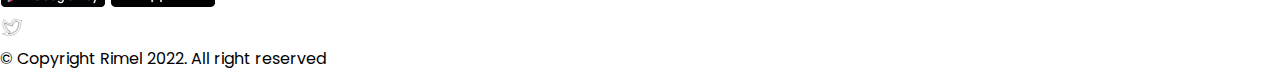
<file: login.html>
<!doctype html>
<html lang="en">

<head>
    <meta charset="utf-8">
    <meta name="viewport" content="width=device-width, initial-scale=1">
    <title>Exclusive</title>
    <link href="https://cdn.jsdelivr.net/npm/bootstrap@5.3.2/dist/css/bootstrap.min.css" rel="stylesheet"
        integrity="sha384-T3c6CoIi6uLrA9TneNEoa7RxnatzjcDSCmG1MXxSR1GAsXEV/Dwwykc2MPK8M2HN" crossorigin="anonymous">
    <link href="https://fonts.googleapis.com/css2?family=Poppins:wght@300;400;500;600&display=swap" rel="stylesheet">

    <link href="https://fonts.googleapis.com/css?family=Inter:100,200,300,regular,500,600,700,800,900"
        rel="stylesheet" />
    <link
        href="https://fonts.googleapis.com/css?family=Poppins:100,100italic,200,200italic,300,300italic,regular,italic,500,500italic,600,600italic,700,700italic,800,800italic,900,900italic"
        rel="stylesheet" />
    <link rel="stylesheet" href="assets/home.css">
    <link rel="stylesheet" href="./assets/signUp.css">
    <link rel="stylesheet" href="./assets/login.css">
</head>

<body>
    <header class="header-top  bg-dark fixed-top">
        <!-- top header -->
        <div class="d-flex justify-content-around header-top-content  ">
            <p class="nav text-white fs-14 align-items-center">
                Summer Sale For All Swim Suits And Free Express Delivery - OFF 50%!
                <span><a href="#" class=" fw-bold text-white">ShopNow</a></span>
            </p>
            <ul class="nav nav-tabs">
                <li class="nav-item dropdown fs-14">
                    <a class="nav-link dropdown-toggle text-white border-0" data-bs-toggle="dropdown" href="#"
                        role="button" aria-expanded="false">English</a>
                    <ul class="dropdown-menu fs-14 p-0">
                        <li><a class="dropdown-item p-0" href="#">Turkish</a></li>
                    </ul>
                </li>
            </ul>
        </div>
        <!-- navbar -->
        <nav class="navbar navbar-expand-lg bg-white border-bottom">
            <div class="container-fluid d-flex justify-content-around">
                <a class="navbar-brand" href="#"><img src="assets/images/Logo.png" alt=""></a>

                <div class="" id="navbarNav">
                    <ul class="navbar-nav mt-1 mb-lg-0 nav-underline crusor-p fs-16 ">
                        <li class="nav-item">
                            <a class="nav-link " href="home.html">Home</a>
                        </li>
                        <li class="nav-item">
                            <a class="nav-link" href="#">Contact</a>
                        </li>
                        <li class="nav-item">
                            <a class="nav-link" href="#">About</a>
                        </li>
                        <li class="nav-item">
                            <a class="nav-link" href="singUp.html">Sign up</a>
                        </li>
                    </ul>
                </div>
                <!-- input field and icon in navbar -->
                <div class="input-section">
                    <form class="d-flex" role="search">
                        <div class="position-relative">
                            <input class="form-control me-2 p-1 bg-solid-secondary position-relative"
                                placeholder="What are you looking for?" type="search" aria-label="Search">
                            <img src="assets/images/searcg-icon.svg" class="position-absolute search-icon crusor-p"
                                alt="">
                        </div>
                        <div class="input-svg d-flex">
                            <img src="assets/images/Wishlist.svg" class="ms-2" alt="">
                            <img src="assets/images/Cart1.svg" class="ms-1" alt="">
                            <button class=" navbar-toggler border-0 fs-16 p-0 shadow-none" type="button"
                                data-bs-toggle="collapse" data-bs-target="#navbarNav" aria-controls="navbarNav"
                                aria-expanded="false" aria-label="Toggle navigation">
                                <span class="navbar-toggler-icon"></span>
                            </button>
                        </div>


                    </form>

                </div>

            </div>

        </nav>
    </header>


    <!-- Content start -->
    <section class="loginSection overflow-x-hidden">
        <div class="row">
            <div class="col-7 mt-4 mb-5">
                <img src="assets/images/dl.beatsnoop 1.png" alt="">
            </div>
            <div class="col-4 contentInput mb-5">
                <div class="container mt-5">
                    <h2 class="inputTitle mb-4">Log in to Exclusive</h2>
                    <p class="inputDescription mb-5">Enter your details below</p>
                    <!-- Input 1: Email or Phone Number -->
                    <div class="mb-3">
                        <input type="text" class="input" placeholder="Email or Phone number">
                    </div>

                    <!-- Input 2: Password -->
                    <div class="mb-3">
                        <input type="password" id="password" class="input mb-3" placeholder="Password">
                    </div>
                    <div class="loginAndPw">
                        <button class="loginBtn">Log in</button>
                        <a href="" class="forgetPw">Forget password?</a>
                    </div>

                </div>
            </div>
        </div>
        </div>
    </section>
    <!-- Content end -->

    <!-- Footer section begining -->
    <footer class="footer mt-5 bg-dark overflow-hidden ">
        <div class="container ">
            <div class="row p-5">
                <div class="col-3 d-flex flex-column mb-3">
                    <h3 class="mb-4 text-white"><a href="home.html" class="text-white">Exclusive</a></h3>
                    <a href="" class="mb-3 text-white">Subscribe</a>
                    <a href="" class="mb-3 text-white">Get 10% off your first order</a>
                    <div class="inputEmailSend mb-3">
                        <input type="email" placeholder="Enter your email" class="inputEmail bg-dark">
                        <img src="assets/images/icon-send (1).png" alt="" class="sendIcon">
                    </div>
                </div>

                <div class="col-3 d-flex flex-column ">
                    <h4 class="mb-4"><a href="" class="text-white">Support</a></h4>
                    <p class="mb-3 text-white">111 Bijoy sarani, Dhaka, DH 1515, Bangladesh.</p>
                    <p class="mb-3 text-white">exclusive@gmail.com</p>
                    <a href="tel:+88015-88888-9999" class="text-white">+88015-88888-9999</a>
                </div>

                <div class="col-2 d-flex flex-column mb-3">
                    <h4 class="mb-4"><a href="" class="text-white">Account</a></h4>
                    <a href="" class="text-white mb-3">My Account</a>
                    <a href="login.html" class="text-white mb-3">Login / Register</a>
                    <a href="" class="text-white mb-3">Cart</a>
                    <a href="" class="text-white mb-3">Wishlist</a>
                    <a href="" class="text-white mb-3">Shop</a>
                </div>

                <div class="col-2 text-white d-flex flex-column mb-3">
                    <h4 class="mb-4"><a href="" class="text-white">Quick Link</a></h4>
                    <a href="" class="text-white mb-3">Privacy Policy</a>
                    <a href="" class="text-white mb-3">Terms Of Use</a>
                    <a href="" class="text-white mb-3">FAQ</a>
                    <a href="" class="text-white mb-3">Contact</a>
                </div>

                <div class="col-2 d-flex flex-column text-white mb-3">
                    <h4 class="mb-4"><a href="" class="text-white">Download App</a></h4>
                    <p class="saveApp">Save $3 with App New User Only</p>
                    <div class="qrAndStores d-flex align-items-center gap-1">
                        <img src="assets/images/Qr Code (1).png" alt="" class="crusor-p">
                        <div class="stores d-flex gap-2 flex-column crusor-p">
                            <a href=""><img
                                    src="assets/images/png-transparent-google-play-store-logo-google-play-app-store-android-wallets-text-label-logo (1).png"
                                    alt=""></a>
                            <a href=""><img src="assets/images/download-appstore.png" alt=""></a>
                        </div>

                    </div>
                    <div class="socialMedia mt-4 d-flex gap-4">
                        <a href=""><img src="assets/images/Group (1).svg" alt=""></a>
                        <a href=""><img src="assets/images/Group (2).svg" alt=""></a>
                        <a href=""><img src="assets/images/Icon-Facebook.svg" alt=""></a>
                        <a href=""><img src="assets/images/Icon-Linkedin.svg" alt=""></a>
                    </div>
                </div>

            </div>
        </div>
        <p class="copyRight text-center"> ©
            Copyright Rimel 2022. All right reserved</p>
    </footer>
    <!-- Footer section ending -->





    <script src="https://cdn.jsdelivr.net/npm/bootstrap@5.3.2/dist/js/bootstrap.bundle.min.js"
        integrity="sha384-C6RzsynM9kWDrMNeT87bh95OGNyZPhcTNXj1NW7RuBCsyN/o0jlpcV8Qyq46cDfL"
        crossorigin="anonymous"></script>
</body>

</html>
</file>
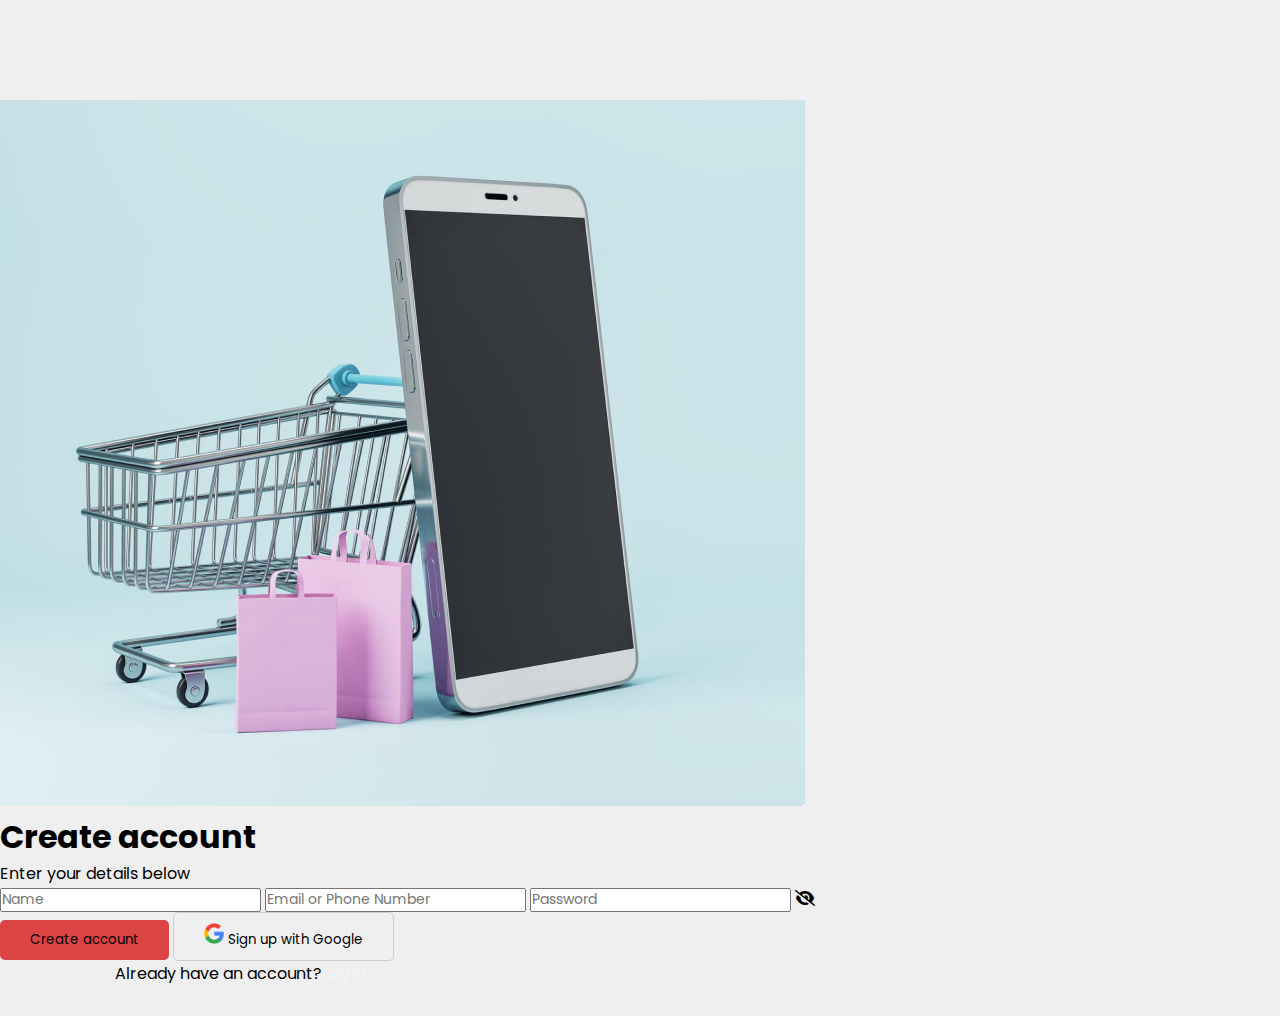
<file: singUp.html>
<!doctype html>
<html lang="en">

<head>
    <meta charset="utf-8">
    <meta name="viewport" content="width=device-width, initial-scale=1">
    <title>Exclusive</title>
    <link rel="shortcut icon" href="./assets/images/logo/favicon.png" type="image/x-icon">
    <link href="https://cdn.jsdelivr.net/npm/bootstrap@5.3.2/dist/css/bootstrap.min.css" rel="stylesheet"
        integrity="sha384-T3c6CoIi6uLrA9TneNEoa7RxnatzjcDSCmG1MXxSR1GAsXEV/Dwwykc2MPK8M2HN" crossorigin="anonymous">
    <link href="https://fonts.googleapis.com/css2?family=Poppins:wght@300;400;500;600&display=swap" rel="stylesheet">

    <link href="https://fonts.googleapis.com/css?family=Inter:100,200,300,regular,500,600,700,800,900"
        rel="stylesheet" />
    <link
        href="https://fonts.googleapis.com/css?family=Poppins:100,100italic,200,200italic,300,300italic,regular,italic,500,500italic,600,600italic,700,700italic,800,800italic,900,900italic"
        rel="stylesheet" />
    <link rel="stylesheet" href="https://cdnjs.cloudflare.com/ajax/libs/font-awesome/6.5.0/css/all.min.css">
    <link rel="stylesheet" href="./assets/css/main.css">
</head>

<body class="overflow-x-hidden">
    <header class="header-top  bg-dark fixed-top ">

    </header>
    <!-- Content start -->
    <section class="position-relative">
        <div class="content d-flex align-items-center flex-wrap row">
            <div class="imgContainer col-sm-12 col-md-5 col-xl-6 col-lg-5">
                <img class="img-fluid shoppingImg" src="assets/images/other/imageShopping.jpg" alt="">
            </div>
            <div
                class="formContainer col-sm-12 ms-2 d-xl-flex align-items-xl-center flex-xl-column justify-content-center col-md-5 col-xl-5 col-lg-5">
                <h1 class="text-center">Create account</h1>
                <p class="text-center">Enter your details below</p>
                <form class="inputsAndBtns mx-2">
                    <div class="inputs d-flex flex-column position-relative">
                        <input type="text" class="borderlessInput my-3" placeholder="Name">
                        <input type="text" class="borderlessInput my-3" placeholder="Email or Phone Number">
                        <input id="passInputAccountPage" type="password" class="borderlessInput my-3 "
                            placeholder="Password">
                        <i id="eyeIconAccountPage"
                            class="crusor-p position-absolute fs-5 text-secondary fa-solid fa-eye-slash"></i>

                    </div>
                    <div class="btns d-flex flex-column container">
                        <button class="button createBtn my-1">Create account</button>
                        <button class="button googleBtn my-1">
                            <span><img src="assets/images/icon/googleIcon.png" alt="" style="width: 20px;"></span>
                            Sign up with Google
                        </button>
                    </div>
                    <div class="haveAccount d-flex">
                        <p>Already have an account?</p>
                        <a id="logIn" href="#" class="text-dark text-decoration-underline">Log in</a>
                    </div>
                </form>
            </div>
        </div>
        <div class="card position-absolute loader-card rounded d-none">

        </div>
    </section>
    <!-- Content end -->
    <!-- Footer start -->
    <footer class="footerContainer bg-dark py-5 overflow-hidden">

    </footer>
    <!-- Footer end -->




    <script src="https://cdn.jsdelivr.net/npm/bootstrap@5.3.2/dist/js/bootstrap.bundle.min.js"
        integrity="sha384-C6RzsynM9kWDrMNeT87bh95OGNyZPhcTNXj1NW7RuBCsyN/o0jlpcV8Qyq46cDfL"
        crossorigin="anonymous"></script>
    <script type="module" src="assets/js/main.js"></script>
</body>

</html>
</file>
<file: assets/css/main.css>
@import url(./color.css);
@import url(./orederBtn.css);
@import url(./contact.css);
@import url(./header.css);
@import url(./sectionMiddle.css);
@import url(./signUp.css);
@import url(./about.css);
@import url(./account.css);
@import url(./cart.css);
@import url(./productDetail.css);
</file>
<file: assets/signUp.css>
a {
  text-decoration: none;
}

.borderlessInput {
  border: none;
  outline: none;
  border-bottom: 1px solid #ccc;
}
.borderlessInput::placeholder {
  font-size: 20px;
}
.button {
  padding: 10px 30px;
  border: none;
  border-radius: 5px;
}
.createBtn {
  background-color: #db4444;
  color: #fff;
}
.googleBtn {
  background-color: transparent;
  border: 1px solid #ccc;
}
.haveAccount {
  display: flex;
  justify-content: center;
  width: 30rem;
}
.content {
  margin-top: 100px;
}

.saveApp {
  font-size: 12px;
  color: #ccc;
}
.inputEmail {
  padding: 12px;
  border: 1px solid #fff;
  outline: none;
}
.inputEmail::placeholder {
  font-size: 14px;
}
.iconSend {
  top: 0;
  right: 4%;
}
.borderHr {
  border: 1px solid #fff;
}
/* responsive signUp */
@media (min-width: 368px) and (max-width: 767px) {
  .haveAccount {
    width: 22rem;
  }
}
@media (min-width: 768px) and (max-width: 992px) {
  .shoppingImg {
    width: 500px !important;
    height: 400px !important;
    object-fit: cover;
  }
  .formContainer {
    margin-left: 80px !important;
  }
  .haveAccount {
    width: 20rem !important;
  }
}
</file>
<file: assets/login.css>
* {
  text-decoration: none !important;
  outline: none;
}
.loginAndPw {
  display: flex;
  align-items: center;
  justify-content: space-between;
}
.loginBtn {
  padding: 16px 48px;
  background-color: #db4444;
  color: #fff;
  border-radius: 4px;
  border: none;
}
.forgetPw {
  color: #db4444;
}
</file>
<file: assets/home.css>
/* reset css */
* {
    margin: 0;
    padding: 0;
    box-sizing: border-box;
    font-family: 'Poppins', sans-serif;
}

/* common classes */
.bg-solid-secondary {
    background-color: #F5F5F5;
}


.bgBlack {
    background-color: rgb(0, 0, 0);

}

.bg-light-orange {
    background-color: #DB4444;
}

.fs-14 {
    font-size: 14px;
}

.fs-16 {
    font-size: 16px;
}

.m-left-2 {
    margin-left: 3rem;
}

.crusor-p {
    cursor: pointer;
}

/* header  */
.header-top-content {
    margin-left: 20rem;
}

input::placeholder {
    font-size: 12px;
    opacity: 0.5;
    padding: 7px 12px 7px 20px;
}

.search-icon {
    top: 15%;
    right: 0%;
    width: 24px;
    height: 24px;
}

.dropdown-menu {
    min-width: 5rem;
    text-align: center;
}

.navbar-toggler {
    display: none;
}

/* main */
.main-container {
    margin-top: 6rem;
}

.carousel-text {
    font-size: 3rem;
    margin-top: 2rem;
}

.carousel-indicators {
    top: 108%;
}


/* responsive */
@media (max-width: 1024px) {
    .header-top-content {
        margin-left: 1rem;
    }

    .fs-14 {
        font-size: 10px;
    }

    .navbar-nav {
        justify-content: center;
        flex-direction: row;
    }


}

@media (max-width: 420px) {

    .navbar-toggler {
        display: block;
    }
}
</file>
